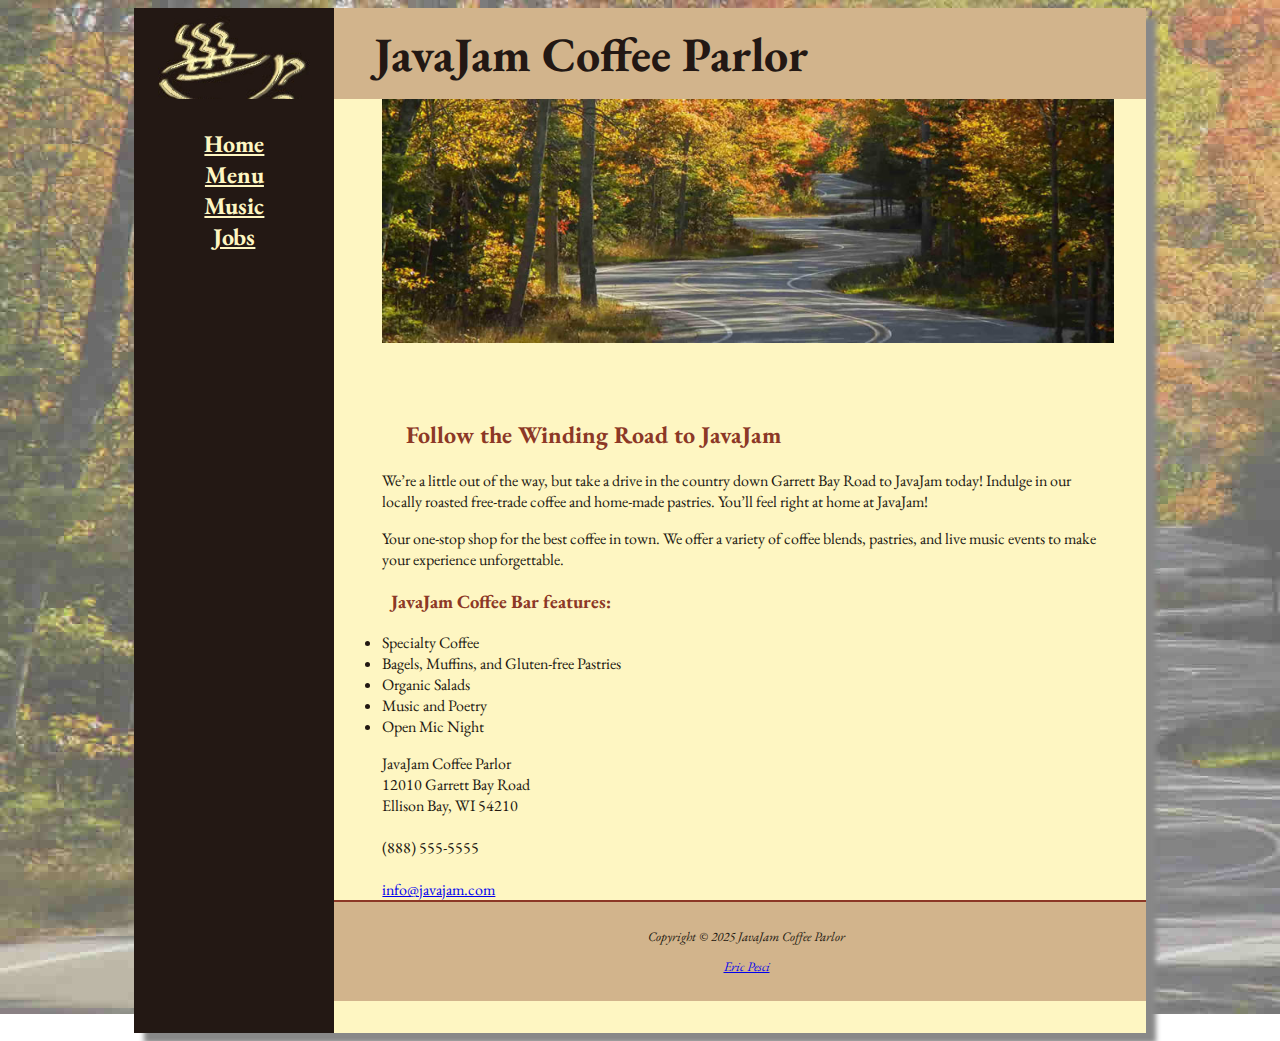
<file: javajam/index.html>
<!DOCTYPE html>
<html lang="en">
<head>
    <meta charset="UTF-8">
    <meta name="viewport" content="width=device-width, initial-scale=1.0">
<meta http-equiv="X-UA-Compatible" content="IE=edge">
<meta name="viewport" content="width=device-width, initial-scale=1.0">
<title>Eric Pesci &mdash; JavaJam Coffee House</title>
<meta name="description" content="JavaJam Coffee Bar Case Study">
<meta name="author" content="Eric Pesci">
<meta name="keywords" content="Homework, USU, Data Analytics and Information Systems">
<link rel="stylesheet" href="javajam.css">
<title>JavaJam Coffee Parlor</title>
<link rel="preconnect" href="https://fonts.googleapis.com">
<link rel="preconnect" href="https://fonts.gstatic.com" crossorigin>
<link href="https://fonts.googleapis.com/css2?family=EB+Garamond:ital,wght@0,400..800;1,400..800&display=swap" rel="stylesheet">
<link rel="icon" href="favicon.ico" type="image/x-icon">
</head>
<div id="wrapper">
<body>
    <header>
        <h1><a href="index.html">JavaJam Coffee Parlor</a></h1>
    </header>
    <nav>
        <ul>
            <li><a href="index.html">Home</a></li>
            <li><a href="menu.html">Menu</a></li>
            <li><a href="music.html">Music</a></li>
            <li><a href="jobs.html">Jobs</a></li>
        </ul>
    </nav>

<main>
    <div id ="homehero">
        <img src="Images/hero.jpg" alt="JavaJam Hero">
    </div>
        <h2>Follow the Winding Road to JavaJam</h2>
        <p>We’re a little out of the way, but take a drive in the country down Garrett Bay Road to JavaJam today! Indulge in our locally roasted free-trade coffee and home-made pastries. You’ll feel right at home at JavaJam!</p>
        <p>Your one-stop shop for the best coffee in town. We offer a variety of coffee blends, pastries, and live music events to make your experience unforgettable.</p>
        <h3>JavaJam Coffee Bar features:</h3>
        <ul>
            <li>Specialty Coffee</li>
            <li>Bagels, Muffins, and Gluten-free Pastries</li>
            <li>Organic Salads</li>
            <li>Music and Poetry</li>
            <li>Open Mic Night</li>
        </ul>
        <div>
            JavaJam Coffee Parlor<br>
            12010 Garrett Bay Road<br>
            Ellison Bay, WI 54210<br><br>
            (888) 555-5555<br><br>
            <a href="mailto:info@javajam.com">info@javajam.com</a>
        </div>
        <footer>
            <p>Copyright &copy; 2025 JavaJam Coffee Parlor<br></p>
            <p><a href="mailto:info@javajam.com">Eric Pesci</a></p>
        </footer>
    </main>
</body>
</div>
</html>
</file>
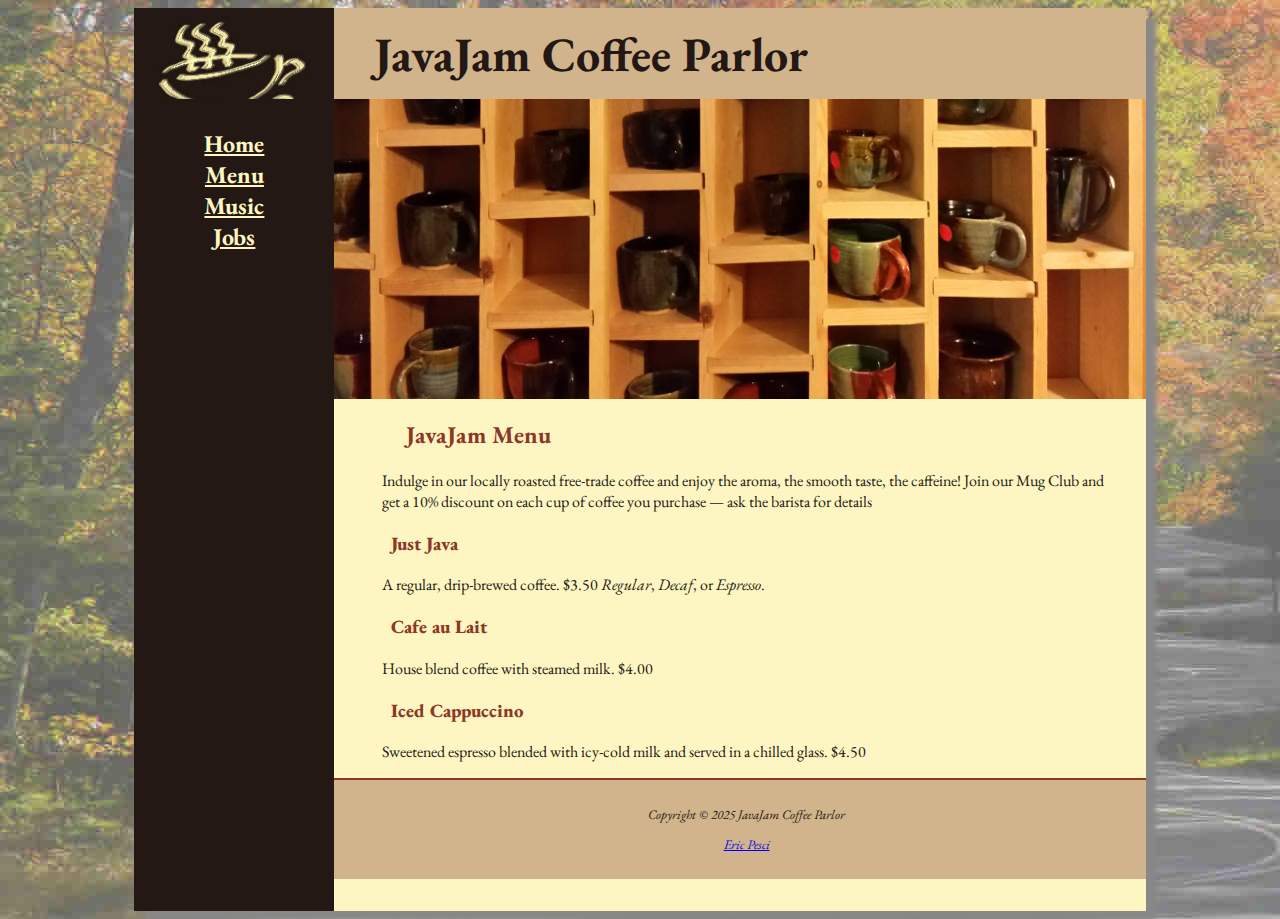
<file: javajam/menu.html>
<!DOCTYPE html>
<html lang="en">
<head>
    <meta charset="UTF-8">
    <meta name="viewport" content="width=device-width, initial-scale=1.0">
<meta http-equiv="X-UA-Compatible" content="IE=edge">
<meta name="viewport" content="width=device-width, initial-scale=1.0">
<title>Eric Pesci &mdash; JavaJam Coffee House</title>
<meta name="description" content="JavaJam Coffee Bar Case Study">
<meta name="author" content="Eric Pesci">
<meta name="keywords" content="Homework, USU, Data Analytics and Information Systems">
<title>JavaJam Coffee Parlor</title>
<link rel="stylesheet" href="javajam.css">
<link rel="preconnect" href="https://fonts.googleapis.com">
<link rel="preconnect" href="https://fonts.gstatic.com" crossorigin>
<link href="https://fonts.googleapis.com/css2?family=EB+Garamond:ital,wght@0,400..800;1,400..800&display=swap" rel="stylesheet">
<link rel="icon" href="favicon.ico" type="image/x-icon">
</head>
<div id="wrapper">
<body>
    <header>
        <h1><a href="index.html">JavaJam Coffee Parlor</a></h1>
    </header>
    <nav>
        <ul>
            <li><a href="index.html">Home</a></li>
            <li><a href="menu.html">Menu</a></li>
            <li><a href="music.html">Music</a></li>
            <li><a href="jobs.html">Jobs</a></li>
        </ul>
    </nav>
    <main>
    <div id="heromugs"></div>
        <h2>JavaJam Menu</h2>
        <p>Indulge in our locally roasted free-trade coffee and enjoy the aroma, the smooth taste, the caffeine! Join our Mug Club and get a 10% discount on each cup of coffee you purchase — ask the barista for details</p>
        <section id="onethird">  
            <h3><strong>Just Java</strong></h3>
            <p>A regular, drip-brewed coffee. $3.50 <em>Regular</em>, <em>Decaf</em>, or <em>Espresso</em>.</p>
        </section> 
        <section id="onethird">
            <h3><strong>Cafe au Lait</strong></h3>
            <p>House blend coffee with steamed milk. $4.00</p>
        </section>
        <section id="onethird">
            <h3><strong>Iced Cappuccino</strong></h3>
            <p>Sweetened espresso blended with icy-cold milk and served in a chilled glass. $4.50</p>
        </section>
        <footer>
            <p>Copyright &copy; 2025 JavaJam Coffee Parlor<br></p>
            <p><a href="mailto:info@javajam.com">Eric Pesci</a></p>
        </footer>
    </main>
</body>
</div>
</html>
</file>
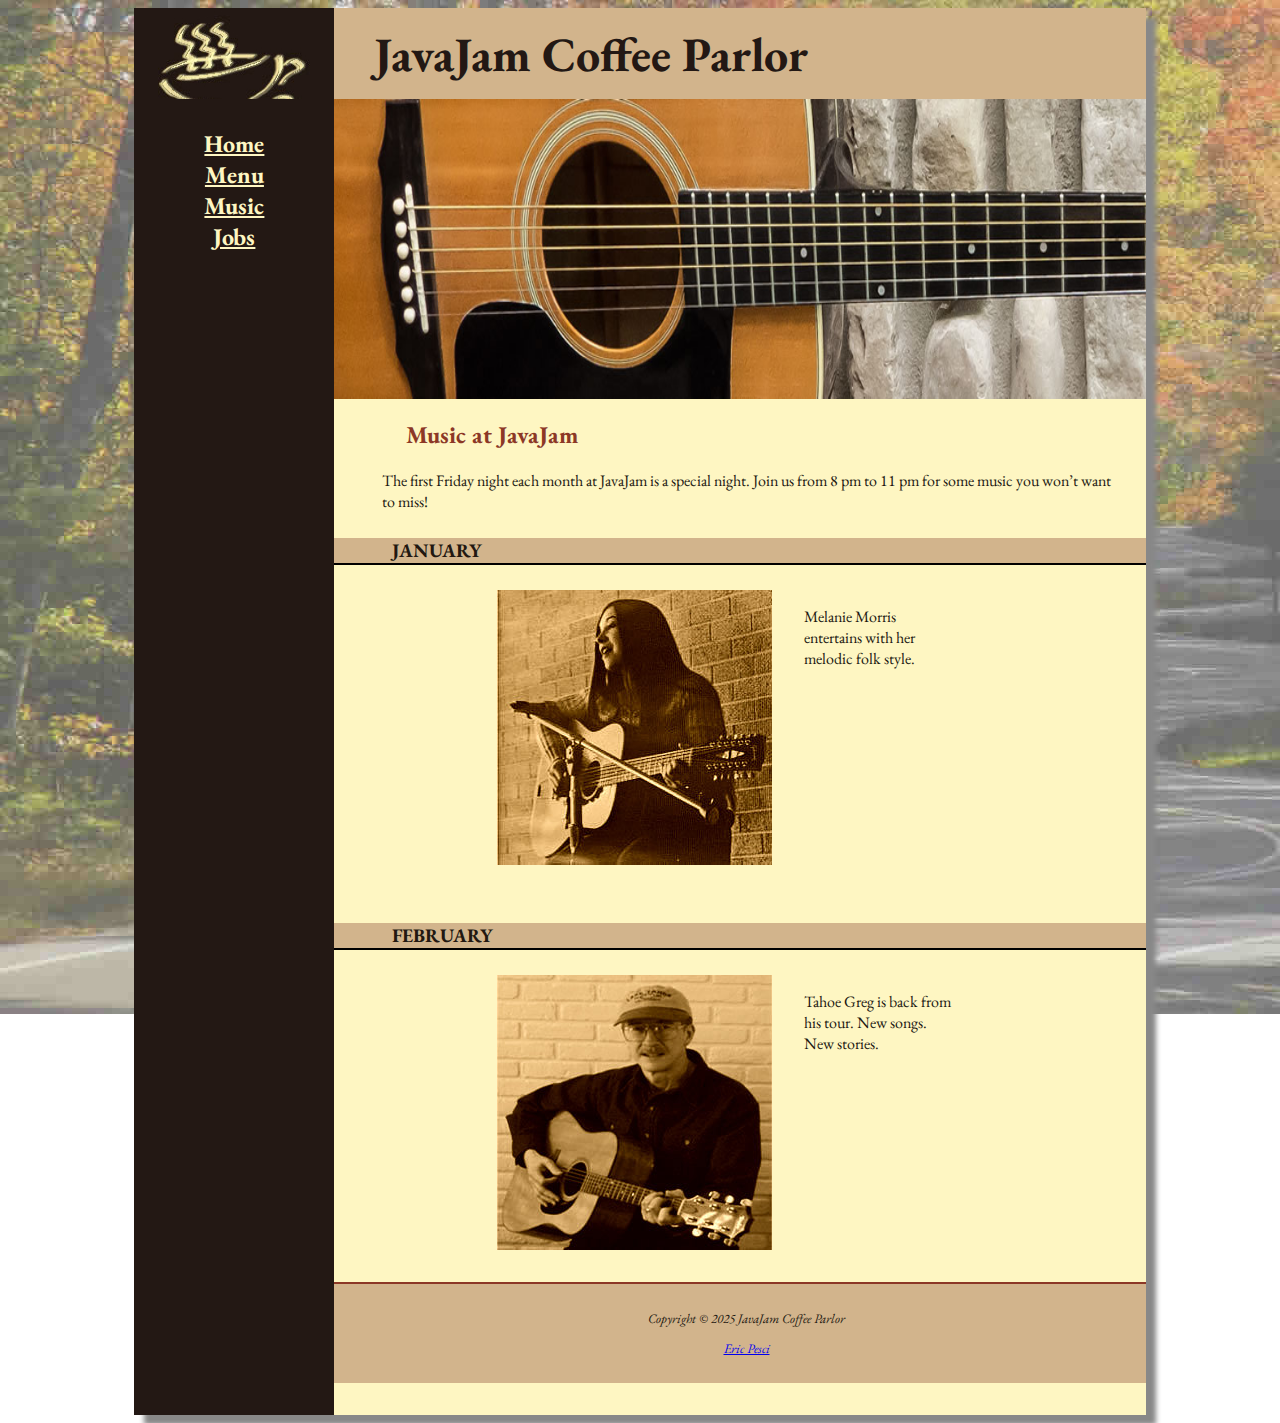
<file: javajam/music.html>
<!DOCTYPE html>
<html lang="en">
<head>
    <meta charset="UTF-8">
    <meta name="viewport" content="width=device-width, initial-scale=1.0">
<meta http-equiv="X-UA-Compatible" content="IE=edge">
<meta name="viewport" content="width=device-width, initial-scale=1.0">
<title>Eric Pesci &mdash; JavaJam Coffee House</title>
<meta name="description" content="JavaJam Coffee Bar Case Study">
<meta name="author" content="Eric Pesci">
<meta name="keywords" content="Homework, USU, Data Analytics and Information Systems">
<title>JavaJam Coffee Parlor</title>
<link rel="stylesheet" href="javajam.css">
<link rel="preconnect" href="https://fonts.googleapis.com">
<link rel="preconnect" href="https://fonts.gstatic.com" crossorigin>
<link href="https://fonts.googleapis.com/css2?family=EB+Garamond:ital,wght@0,400..800;1,400..800&display=swap" rel="stylesheet">
<link rel="icon" href="favicon.ico" type="image/x-icon">
</head>
<div id="wrapper">
<body>
    <header>
        <h1><a href="index.html">JavaJam Coffee Parlor</a></h1>
    </header>
    <nav>
        <ul>
            <li><a href="index.html">Home</a></li>
            <li><a href="menu.html">Menu</a></li>
            <li><a href="music.html">Music</a></li>
            <li><a href="jobs.html">Jobs</a></li>
        </ul>
    </nav>
    <main>
        <div id="heroguitar"></div>
        <h2>Music at JavaJam</h2>
        <p>The first Friday night each month at JavaJam is a special night. Join us from 8 pm to 11 pm for some music you won’t want to miss!</p>
        <h4>January</h4>
        <div class = "details">
            <img class="floatleft" src="Images/melanie.jpg" alt="Melanie">
            <p>Melanie Morris entertains with her melodic folk style.</p>
        </div>
        <h4>February</h4>
        <div class = "details">
            <img class="floatleft" src="Images/greg.jpg" alt="Greg">
            <p>Tahoe Greg is back from his tour. New songs. New stories.</p>
        </div>
    <footer>
            <p>Copyright &copy; 2025 JavaJam Coffee Parlor<br></p>
            <p><a href="mailto:info@javajam.com">Eric Pesci</a></p>
        </footer>
    </main>
</body>
</div>
</html>
</file>
<file: javajam/javajam.css>
* { box-sizing: border-box; }

body {
    background-image: url(Images/fadedroad50.jpg);
    background-repeat: no-repeat;
    color: #221811;
    font-family: 'EB Garamond', Tahoma, Arial, sans-serif;
}


header {
    padding-top: 5px;
    padding-bottom: 5px;
    color: #231814;
    background-color: #d2b48c;
    background-image: url('Images/coffeelogo.jpg');
    background-repeat: no-repeat;
    padding-left: 240px;
}

header a:link, header a:visited{
    color: #231814;
    text-decoration: none;
}

header a:hover{
    color: #FEF6C2;
    text-decoration: none;
}

h1 {
    font-size: 3em;
    margin: 0.2em 0;
}

h2 {
    color: #8c3826;
}

nav {
    font-size: 1.5em;
    padding-top: 5px;
    padding-bottom: 5px;
    text-align: center;
    font-weight: bold;
    text-decoration: none;
    float: left;
    width: 200px;
}

nav a:link{
    color: #FEF6C2;
}

nav a:visited{
    color: #D2B48C;
}

nav a:hover{
    color: #CC9933;
}

nav ul {
    list-style-type: none;
    padding-left: 0;
}

footer {
    text-align: center;
    font-size: small;
    font-style: italic;
    background-color: #D2b48c;
    padding: 1em;
    border-top: 2px solid #8c3826;
}

#wrapper {
    width: 80%;
    min-width: 900px;
    max-width: 1280px;
    box-shadow: 10px 10px 5px #888888;
    background-color: #231814;
    margin-right: auto;
    margin-left: auto;
    padding: 0;
}

h4 {
    font-size: 1.2em;
    background-color: #d2b48c;
    padding-left: 0.5em;
    padding-bottom: 0.25em;
    text-transform: uppercase;
    border-bottom: 2px solid black;
    padding-bottom: 0;
    clear: left;
}

.floatleft {
    float: left;
    margin: 0 2em 2em 0;
}

h3, dt {
    color: #8c3826;
}

main {
    padding: 0 2em 2em 2em;
    padding-left: 0;
    padding-right: 0;
    margin-left: 200px;
    padding-top: 0;
    background-color: #FEF6C2;
    overflow: auto;
}

main h2, main h3, main h4, main p, main div, main ul, main dl {
    padding-left: 3em;
    padding-right: 2em;
}   

.details {
    padding: 0 20% 0 20%;
    overflow: auto;
}

.onethird {
    width: 33%;
    float: left;
}

img {
 border-style: none;
 max-width: 100%;
 height: auto;
}

#homehero {
    height: 300px;
    background-size: cover;
    background-size: 100% 100%;
}

#heromugs {
    background-image: url('Images/heromugs.jpg');
    height: 300px;
    background-size: 100% 100%;
}

#heroguitar {
    background-image: url('Images/heroguitar.jpg');
    height: 300px;
    background-size: cover;
    background-size: 100% 100%;
}
</file>
